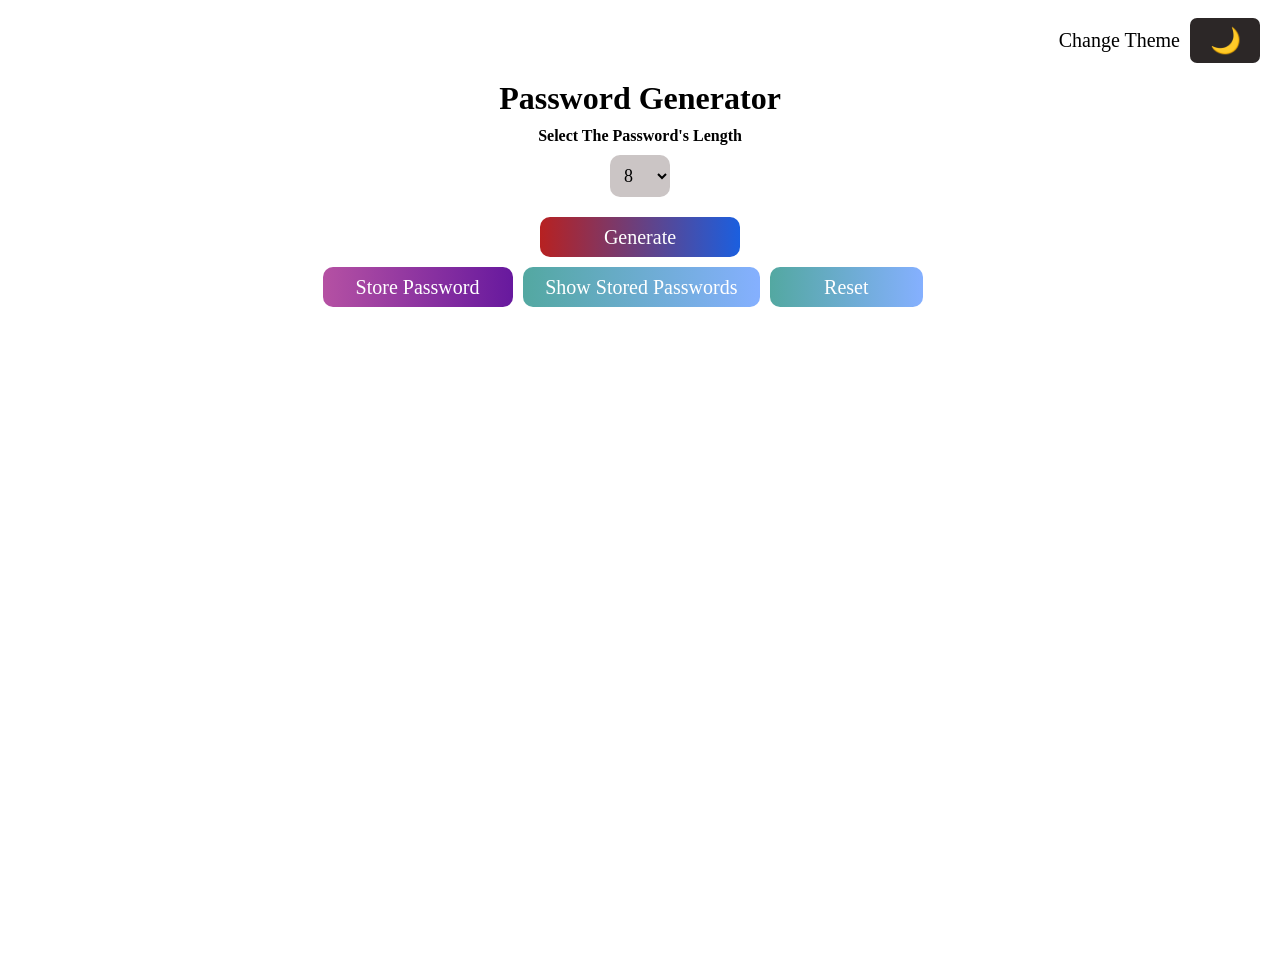
<file: index.html>
<!DOCTYPE html>
<html lang="en">
<head>

    <meta charset="UTF-8">
    <meta name="viewport" content="width=device-width, initial-scale=1.0">
    <title>Password Generator</title>
    <link rel="preconnect" href="https://fonts.googleapis.com">
<link rel="preconnect" href="https://fonts.gstatic.com" crossorigin>
<link href="https://fonts.googleapis.com/css2?family=Iosevka+Charon+Mono:ital,wght@0,300;0,400;0,500;0,700;1,300;1,400;1,500;1,700&family=Montserrat+Alternates:ital,wght@0,100;0,200;0,300;0,400;0,500;0,600;0,700;0,800;0,900;1,100;1,200;1,300;1,400;1,500;1,600;1,700;1,800;1,900&family=Montserrat:ital,wght@0,100..900;1,100..900&family=Open+Sans:ital,wght@0,300..800;1,300..800&family=Roboto:ital,wght@0,100..900;1,100..900&display=swap" rel="stylesheet">
  <link rel="stylesheet" href="styles/style.css">
</head>
<body id="body-id">
    <header>
        <div class="header-container">
            
          <div class="change-theme-container">
              <p class="change-theme-text">
                Change Theme
            </p>
            <button class="change-theme-button" id="change-theme-button-id">
                🌙
            </button>
          </div>
        </div>
    </header>
    <div class="password-generator-container-all">
    <div class="password-generator-container">
      
    <h1 id="password-header">
        Password Generator
    </h1>
    <h4>
        Select The Password's Length
    </h4>
    <select class="password-length-selector-style" id="password-length-selector">
        <option value="8"> 8</option>
        <option value="9"> 9</option>
        <option value="10"> 10</option>
        <option value="11"> 11</option>
        <option value="12"> 12</option>
        <option value="13"> 13</option>
        <option value="14"> 14</option>
        <option value="15"> 15</option>
        <option value="16"> 16</option>
    </select>
    
    <p class="password-text-style"id="password-text">
        
    </p>
    <button class="generate-password-button" id="password-generator-button">
        Generate

          </button>
          <div class="options-buttons-container">
            <div>
    <button class="store-password-button" id="password-store-button">
       Store Password
    </button>
    <p id="password-stored-message" style="margin-top: 5px;font-size: 20px;"> 
        
    </p>
    </div>
    <button class="show-passwords-button" id="password-show-button">
        Show Stored Passwords
    </button>
    </button>
    <button class="reset-password-button" id="password-reset-button">
        Reset
    </button>
      </div>
    </div>
    <div class="reset-message-container-style reset-message-toggle"  id="reset-message-container">
       <p >
        Are you sure you want to reset everything ?
       </p>
       <div class="reset-response-buttons-contianer">
       <button class="reset-response-buttons" id="reset-button-yes-response">
        Yes
       </button>
       <button class="reset-response-buttons" id="reset-button-no-response">
        No
       </button>
       </div>
        
    </div>
    <div class="passwords-grid-container"id="passwords-grid-container-id">
        <div class="passwords-grid"> </div>
    </div>
    <script src="scripts/script.js">

    </script>
        <script>
const savedTheme = localStorage.getItem('theme');

if (savedTheme === 'dark') {
    document.body.classList.add('dark-theme');
   
} 
else {
    document.body.classList.add('light-theme');
   
}
</script>
</body>
</html>
<!-- 
<!DOCTYPE html>
<html lang="en">
<head>
    <script>
 savedTheme = localStorage.getItem('theme');

if (savedTheme === 'dark') {
    document.documentElement.classList.add('dark-theme');
   
} 
else {
    document.documentElement.classList.add('light-theme');
   
}
</script>
</head> -->
</file>
<file: styles/style.css>
* {
  margin: 0;
  font-family: Iosevka Charon Mono;
}

body {
  min-height: 100vh;
  overflow: hidden;
}

.enable-transition-body body {
  transition:
    background-color 0.4s ease-out,
    color 0.4s ease-out;
}

.dark-theme {
  background-color: black;
  color: white;
}

.light-theme {
  background-color: white;
  color: black;
}

.header-container {
  display: flex;
  width: 100%;
  height: 80px;
}

.input-search-container {
  width: 70rem;
  display: flex;
  justify-content: center;
  align-items: center;
  margin-left: 20px;
}

.search-passwords-style {
  height: 50px;
  width: 100%;
  font-size: 25px;
  border: none;
  border-radius: 7px;
  padding-left: 10px;
  outline: none;
}

.change-theme-container {
  width: 100%;
  display: flex;
  align-items: center;
  gap: 10px;
  margin-right: 20px;
  justify-content: end;
}
.change-theme-text {
  font-size: 20px;
}

.change-theme-button {
  width: 70px;
  height: 45px;
  font-size: 25px;
  border: none;
  border-radius: 7px;
  cursor: pointer;
  transition: 0.2s;
  background-color: rgb(82, 80, 80);
}

.change-theme-button:hover {
  --color: rgb(82, 80, 80);
  opacity: 0.8;
  background-color: inherit;
  color: var(--color);
  border: 1.5px solid var(--color);
}

.password-generator-container-all {
  min-height: 100vh;
  display: flex;
  align-items: center;
  flex-direction: column;
}

select {
  width: 60px;
  padding: 10px;
  background-color: #cbc5c5;
  font-size: 18px;
  border: none;
  border-radius: 10px;
  cursor: pointer;
  transition: 0.2s;
}

select:hover {
  opacity: 0.7;
  scale: 1.1;
}

.password-generator-container {
  width: 600px;
  display: flex;
  flex-direction: column;
  align-items: center;
  gap: 10px;
}

.options-buttons-container {
  display: flex;
  width: 100%;
  gap: 10px;
  margin-right: 35px;
}

.generate-password-button,
.generate-password-dark-button {
  width: 200px;
  height: 40px;
  font-size: 20px;
  border: none;
  border-radius: 10px;
  cursor: pointer;
  background: linear-gradient(to right, rgb(183, 33, 33), rgb(27, 95, 223));
  color: white;
  transition: 0.2s;
}

.light-theme-buttons-hover:hover {
  background: inherit;
  color: black;
  outline: 1.5px solid black;
}

.dark-theme-buttons-hover:hover {
  background: inherit;
  color: rgb(255, 255, 255);
  outline: 1.5px solid rgb(255, 255, 255);
}

.reset-password-button {
  width: 160px;
  height: 40px;
  font-size: 20px;
  border: none;
  border-radius: 10px;
  cursor: pointer;
  background: linear-gradient(to right, rgb(83, 168, 161), rgb(133, 176, 255));
  color: white;
  transition: 0.2s;
}

.store-password-button {
  width: 190px;
  height: 40px;

  font-size: 20px;
  border: none;
  border-radius: 10px;
  cursor: pointer;
  background: linear-gradient(to right, rgb(181, 81, 163), rgb(103, 25, 158));
  color: white;
  transition: 0.2s;
}

.show-passwords-button {
  width: 250px;
  height: 40px;
  font-size: 20px;
  border: none;
  border-radius: 10px;
  cursor: pointer;
  background: linear-gradient(to right, rgb(83, 168, 161), rgb(133, 176, 255));
  color: white;
  transition: 0.2s;
}

.password-text-style {
  font-size: 20px;
}

.passwords-grid-container {
  width: 500px;
  height: 250px;
  margin-top: 20px;
  display: grid;
  grid-template-columns: 1fr;
  grid-template-rows: 40px 50px 50px;
  align-items: start;
  row-gap: 20px;
  overflow-y: scroll;
  padding-right: 30px;
  overflow-x: hidden;
}

.password-text-delete-button-container {
  display: flex;
  justify-content: space-between;
  align-items: start;
}

.copy-delete-buttons-container {
  display: flex;
  align-items: center;
  justify-content: center;
  gap: 10px;
}

.delete-password-button {
  width: 120px;
  height: 50px;
  font-size: 16px;
  border: none;
  border-radius: 10px;
  color: white;
  background-color: rgb(218, 70, 70);
  cursor: pointer;
  transition: 0.2s;
}

.delete-password-button:hover {
  opacity: 0.8;
  background-color: inherit;
  color: rgb(218, 70, 70);
  border: 1.5px solid rgb(218, 70, 70);
}

.copy-password-button {
  --color: rgb(139, 132, 132);
  width: 100px;
  height: 50px;
  font-size: 16px;
  border: none;
  border-radius: 10px;
  color: white;
  background-color: var(--color);
  cursor: pointer;
  transition: 0.2s;
}

.copy-password-button:hover {
  --color: rgb(139, 132, 132);
  opacity: 0.8;
  background-color: inherit;
  color: var(--color);
  border: 1.5px solid var(--color);
}

.password-text {
  font-size: 25px;
  width: 250px;
}

.reset-message-container-style {
  margin-top: 5px;
  display: flex;
  flex-direction: column;
  align-items: center;
}

.reset-response-buttons-contianer {
  display: flex;
  margin-top: 10px;
  gap: 10px;
}

.reset-response-buttons {
  width: 50px;
  height: 30px;
  font-size: 20px;
  border: none;
  border-radius: 7px;
  cursor: pointer;
  color: white;
  background: linear-gradient(to right, rgb(129, 116, 228), rgb(56, 115, 152));
  transition: 0.2s;
}
.reset-message-container-style p {
  font-size: 20px;
}

.reset-message-toggle {
  display: none;
}

@media (max-width: 600px) {
  .passwords-grid-container {
    width: 90%;
  }
  .change-theme-container {
    gap: 5px;
  }
}
@media (max-width: 650px) {
  .change-theme-text {
    font-size: 15px;
  }
  .input-search-container {
    width: 60rem;
  }
}

@media (max-width: 500px) {
  .passwords-grid-container {
    width: 100%;
    padding-right: 0;
    padding: 5;
  }

  .options-buttons-container {
    flex-direction: column;
    align-items: center;
    margin-right: 0;
  }
  .password-generator-container-all {
    overflow-x: hidden;
  }

  .copy-password-button {
    width: 60px;
    font-size: 12px;
  }
  .delete-password-button {
    width: 60px;
    font-size: 12px;
  }

  .passwords-grid-container {
    width: 90%;
  }

  .password-text {
    font-size: 20px;
    width: 150px;
  }
  .reset-message-container-style p {
    font-size: 16px;
  }

  .input-search-container {
    width: 30rem;
  }
  .search-passwords-style::placeholder{
    font-size: 23px; 
  }
  .header-container {
    justify-content: space-around;
  }
}
</file>
